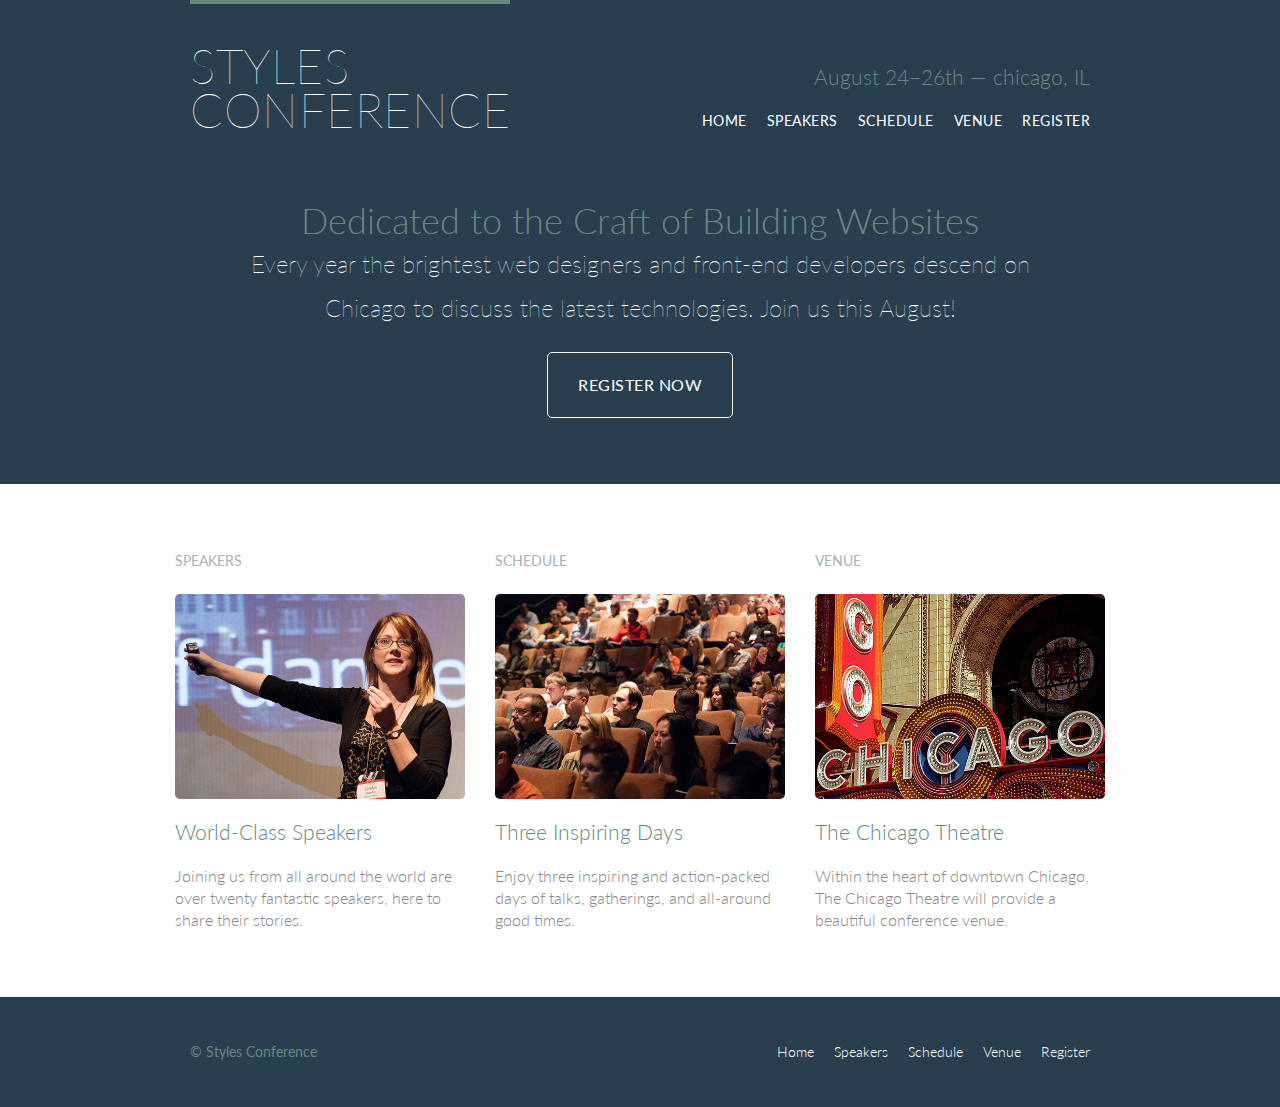
<file: index.html>
<!DOCTYPE html>
<html lang="en">

<head>
  <meta charset="utf-8">
  <title>Style Conference</title>
  <link rel="stylesheet" href="assets/stylesheets/main.css">
  <link rel="stylesheet" href="https://fonts.googleapis.com/css2?family=Lato:wght@100;300;400&display=swap">
</head>

<body>
  <header class="primary-header container group">
    <h1 class="logo">
      <a href="index.html">Styles <br> Conference</a></h1>
    <h3 class="tagline">August 24&ndash;26th &mdash; chicago, IL</h3>
    <nav class="nav primary-nav">
    <ul>
      <li>
        <a href="index.html">Home</a>
      </li><!--
     --><li>
        <a href="speakers.html">Speakers</a>
      </li><!--
      --><li>
        <a href="schedule.html">Schedule</a>
      </li><!--
      --><li>
        <a href="venue.html">Venue</a>
      </li><!--
      --><li>
        <a href="register.html">Register</a>
      </li>
    </ul>
    </nav>
  </header>
  <section class="hero container">
    <h2>Dedicated to the Craft of Building Websites</h2>
    <p>Every year the brightest web designers and front-end developers descend on Chicago to discuss the latest
      technologies. Join us this August!</p>
    <a class="btn btn-alt" href="register.html">Register Now</a>
  </section>
  <section class="row">
    <div class="grid">
      <!-- Speakers -->
      <section class="teaser col-1-3">
          <h5>Speakers</h5>
        <a href="speakers.html">
          <img src="assets/images/home/speakers.jpg" alt="Professional Speaker">
          <h3>World-Class Speakers</h3>
        </a>
        <p>
          Joining us from all around the world are over twenty fantastic speakers, here to share their stories.
        </p>
      </section><!-- 

      Schedule 

    --><section class="teaser col-1-3">
          <h5>Schedule</h5>
        <a href="schedule.html">
          <img src="assets/images/home/schedule.jpg" alt="Professional Schedule">
          <h3>Three Inspiring Days</h3>
        </a>
        <p>
          Enjoy three inspiring and action-packed days of talks, gatherings, and all-around good times.
        </p>
      </section><!-- 
      Venue
    --><section class="teaser col-1-3">
          <h5>Venue</h5>
        <a href="venue.html">
          <img src="assets/images/home/venue.jpg" alt="Venue">
          <h3>The Chicago Theatre</h3>
        </a>
        <p>
          Within the heart of downtown Chicago, The Chicago Theatre will provide a beautiful conference venue.
        </p>
      </div>
    </section>
    <footer class="primary-footer container group">
      <small>&copy; Styles Conference</small>
      <nav class="nav">
        <ul>
      <li>
        <a href="index.html">Home</a>
      </li><!--
     --><li>
        <a href="speakers.html">Speakers</a>
      </li><!--
      --><li>
        <a href="schedule.html">Schedule</a>
      </li><!--
      --><li>
        <a href="venue.html">Venue</a>
      </li><!--
      --><li>
        <a href="register.html">Register</a>
      </li>
    </ul>
      </nav>
    </footer>
  </section>
</body>

</html>
</file>
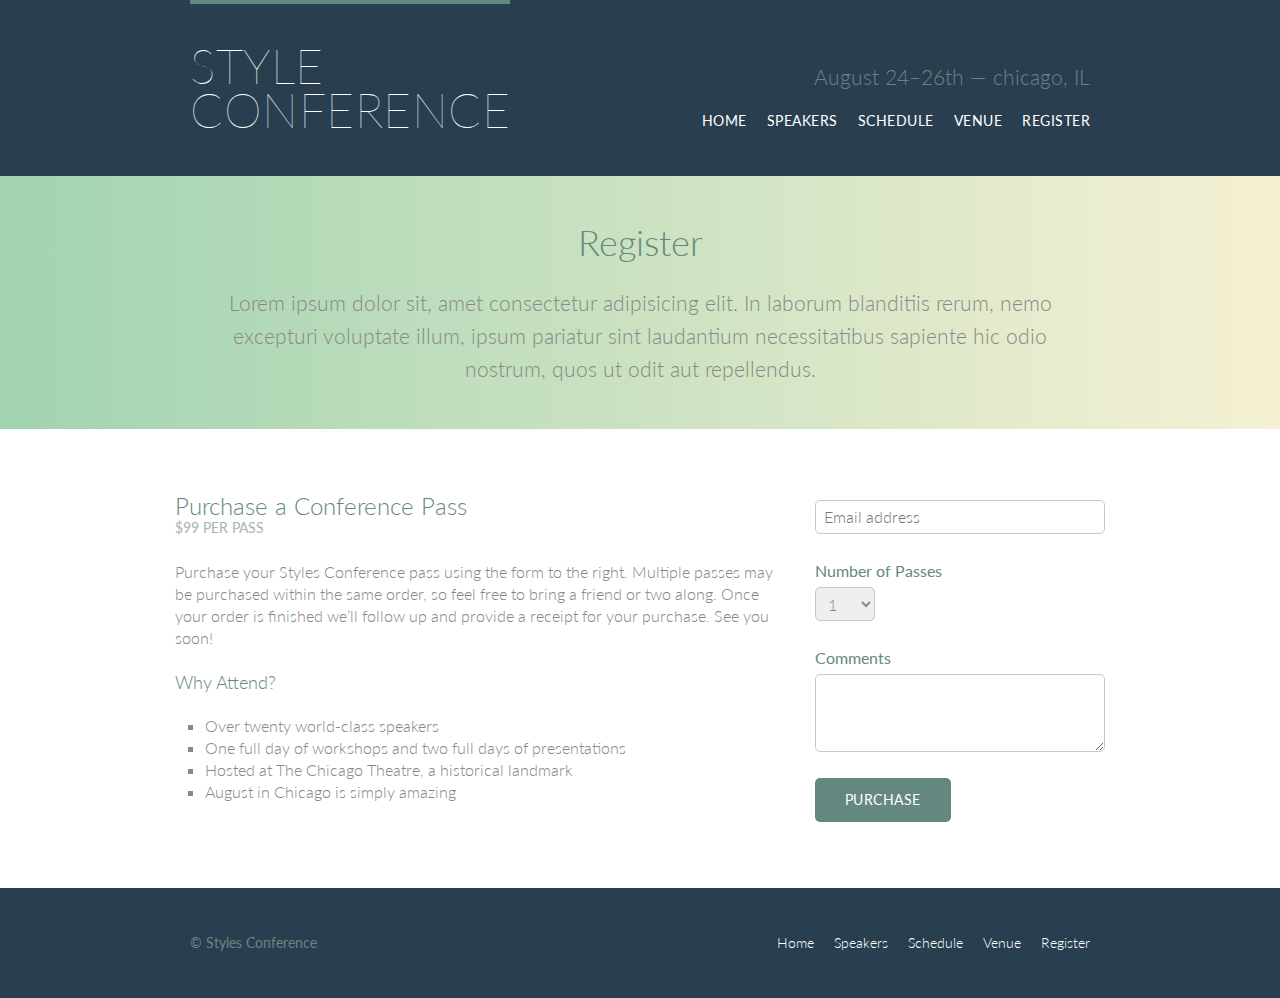
<file: register.html>
<!DOCTYPE html>
<html lang="en">

<head>
  <meta charset="UTF-8">
  <title>Register</title>
  <link rel="stylesheet" href="assets/stylesheets/main.css">
  <link rel="stylesheet" href="https://fonts.googleapis.com/css2?family=Lato:wght@100;300;400&display=swap">
</head>

<body>
  <header class="primary-header container group">
    <h1 class="logo">
      <a href="index.html">Style <br> Conference</a></h1>
    <h3 class="tagline">August 24&ndash;26th &mdash; chicago, IL</h3>
    <nav class="nav primary-nav">
      <ul>
      <li>
        <a href="index.html">Home</a>
      </li><!--
     --><li>
        <a href="speakers.html">Speakers</a>
      </li><!--
      --><li>
        <a href="schedule.html">Schedule</a>
      </li><!--
      --><li>
        <a href="venue.html">Venue</a>
      </li><!--
      --><li>
        <a href="register.html">Register</a>
      </li>
    </ul>
    </nav>
  </header>
  <section class="row-alt">
    <div class="lead container">
      <h1>Register</h1>
      <p>Lorem ipsum dolor sit, amet consectetur adipisicing elit. In laborum blanditiis rerum, nemo excepturi voluptate illum, ipsum pariatur sint laudantium necessitatibus sapiente hic odio nostrum, quos ut odit aut repellendus.</p>
    </div>
  </section>
  <section class="row">
    <div class="grid">

      <section class="col-2-3">
         <h2>Purchase a Conference Pass</h2>
  <h5>$99 per Pass</h5>

  <p>Purchase your Styles Conference pass using the form to the right. Multiple passes may be purchased within the same order, so feel free to bring a friend or two along. Once your order is finished we&#8217;ll follow up and provide a receipt for your purchase. See you soon!</p>

  <h4>Why Attend?</h4>

  <ul class="why-attend">
  <li>Over twenty world-class speakers</li>
    <li>One full day of workshops and two full days of presentations</li>
    <li>Hosted at The Chicago Theatre, a historical landmark</li>
    <li>August in Chicago is simply amazing</li>
  </ul>
      </section><!--

      --><form class="col-1-3" action="#" method="post">
        <fieldset class="register-group">
        <label for="">
          <input type="email" name="email" placeholder="Email address" required>
        </label>
        <label for="">
        Number of Passes 
        <select name="quantity" required>
          
          <option value="1" selected>1</option>
          <option value="2">2</option>
          <option value="3">3</option>
          <option value="4">4</option>
          <option value="5">5</option>
        </select>
        </label>
        <label for="">
          Comments
          <textarea name="comments"></textarea>
        </label>
        </fieldset>

        <input class="btn btn-default" type="submit" name="submit" value="Purchase">
      </form>

    </div>
  </section>
  <footer class="primary-footer container group">
    <small>&copy; Styles Conference</small>
    <nav class="nav">
      <ul>
      <li>
        <a href="index.html">Home</a>
      </li><!--
     --><li>
        <a href="speakers.html">Speakers</a>
      </li><!--
      --><li>
        <a href="schedule.html">Schedule</a>
      </li><!--
      --><li>
        <a href="venue.html">Venue</a>
      </li><!--
      --><li>
        <a href="register.html">Register</a>
      </li>
    </ul>
    </nav>
  </footer>
  </section>
</body>

</html>
</file>
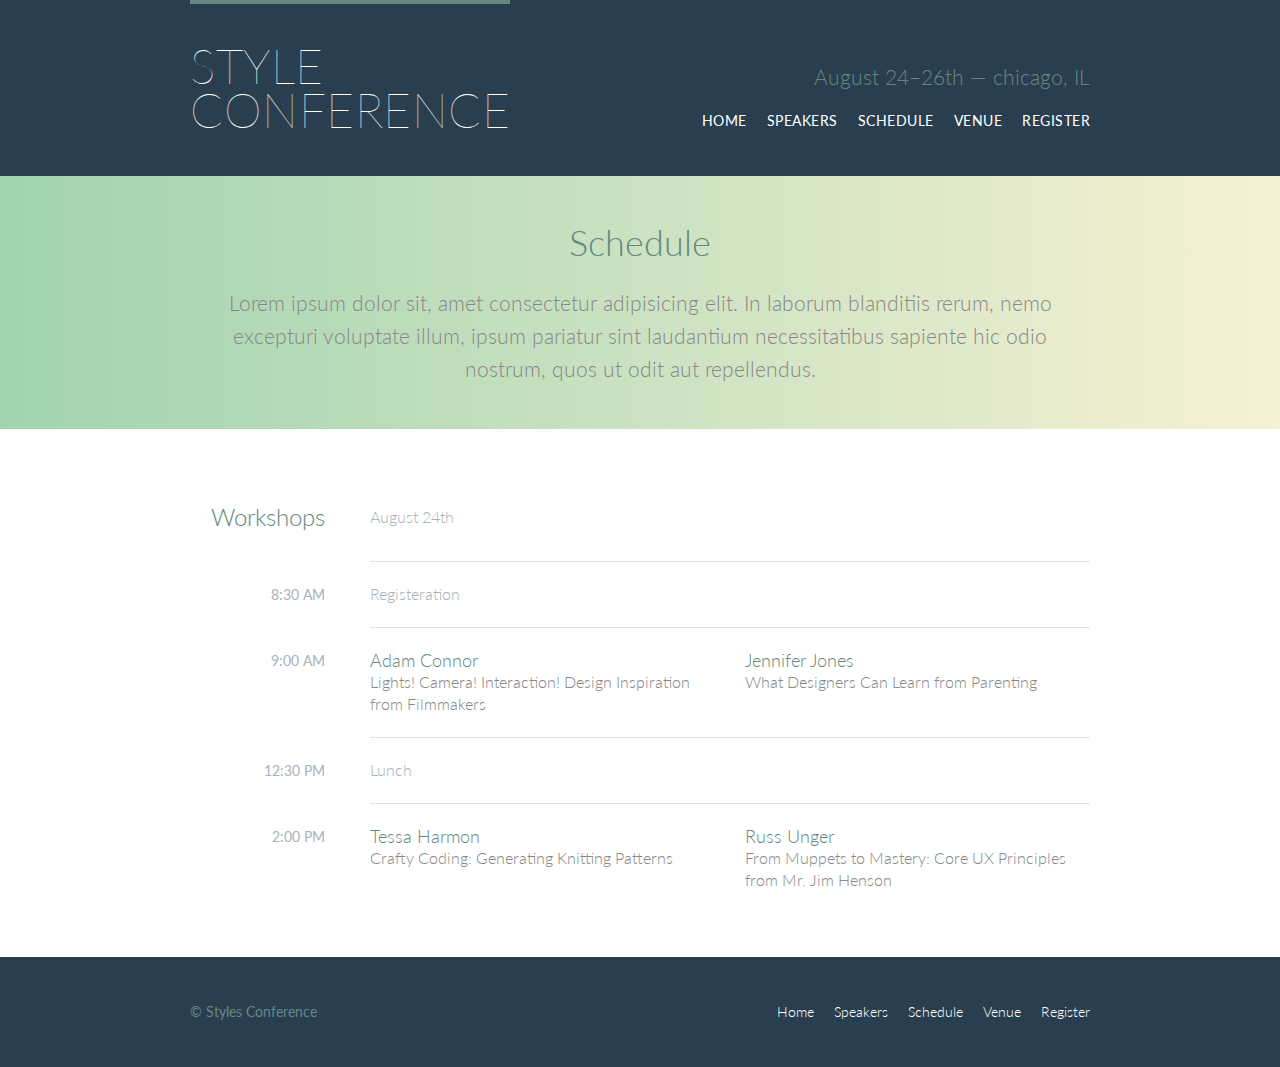
<file: schedule.html>
<!DOCTYPE html>
<html lang="en">

<head>
  <meta charset="UTF-8">
  <title>Schedule</title>
  <link rel="stylesheet" href="assets/stylesheets/main.css">
  <link rel="stylesheet" href="https://fonts.googleapis.com/css2?family=Lato:wght@100;300;400&display=swap">
</head>

<body>
  <header class="primary-header container group">
    <h1 class="logo">
      <a href="index.html">Style <br> Conference</a></h1>
    <h3 class="tagline">August 24&ndash;26th &mdash; chicago, IL</h3>
    <nav class="nav primary-nav">
      <ul>
      <li>
        <a href="index.html">Home</a>
      </li><!--
     --><li>
        <a href="speakers.html">Speakers</a>
      </li><!--
      --><li>
        <a href="schedule.html">Schedule</a>
      </li><!--
      --><li>
        <a href="venue.html">Venue</a>
      </li><!--
      --><li>
        <a href="register.html">Register</a>
      </li>
    </ul>
    </nav>
  </header>
  <section class="row-alt">
    <div class="lead container">
      <h1>Schedule</h1>
      <p>Lorem ipsum dolor sit, amet consectetur adipisicing elit. In laborum blanditiis rerum, nemo excepturi voluptate illum, ipsum pariatur sint laudantium necessitatibus sapiente hic odio nostrum, quos ut odit aut repellendus.</p>
    </div>
  </section>
  <section class="row">
    <div class="container">
      <table>
        <thead>
          <tr>
            <th scope="row">
              Workshops
            </th>
            <td class="schedule-offset" colspan="2">
              August 24th
            </td>
          </tr>
        </thead>
        <tbody>
          <tr>
            <th scope="row">
              <time datetime="8:30:00">8:30 AM</time>
            </th>
            <td class="schedule-offset" colspan="2">
              Registeration
            </td>
          </tr>
          <tr>
            <th scope="row">
              <time datetime="09:00:00">9:00 AM</time>
            </th>
            <td>
              <a href="speakers.html#adam-connor">
                <h4>Adam Connor</h4>
                Lights! Camera! Interaction! Design Inspiration from Filmmakers
              </a>
            </td>
            <td>
              <a href="speakers.html#hennifer-jones">
                <h4>Jennifer Jones</h4>
                What Designers Can Learn from Parenting
              </a>
            </td>
          </tr>
          <tr>
            <th scope="row">
              <time datetime="12:30:00">12:30 PM</time>
            </th>
            <td class="schedule-offset" colspan="2">
              Lunch
            </td>
          </tr>
          <tr>
            <th scope="row">
              <time datetime="14:00">2:00 PM</time>
            </th>
            <td>
              <a href="speakers.html#tessa-harmon">
                <h4>Tessa Harmon</h4>
                Crafty Coding: Generating Knitting Patterns
              </a>
            </td>
            <td>
              <a href="speakers.html#russ-unger">
                <h4>Russ Unger</h4>
                From Muppets to Mastery: Core UX Principles from Mr. Jim Henson
              </a>
            </td>
          </tr>
        </tbody>
      </table>
    </div>
  </section>
  <footer class="primary-footer container group">
    <small>&copy; Styles Conference</small>
    <nav class="nav">
      <ul>
      <li>
        <a href="index.html">Home</a>
      </li><!--
     --><li>
        <a href="speakers.html">Speakers</a>
      </li><!--
      --><li>
        <a href="schedule.html">Schedule</a>
      </li><!--
      --><li>
        <a href="venue.html">Venue</a>
      </li><!--
      --><li>
        <a href="register.html">Register</a>
      </li>
    </ul>
    </nav>
  </footer>
  </section>
</body>

</html>
</file>
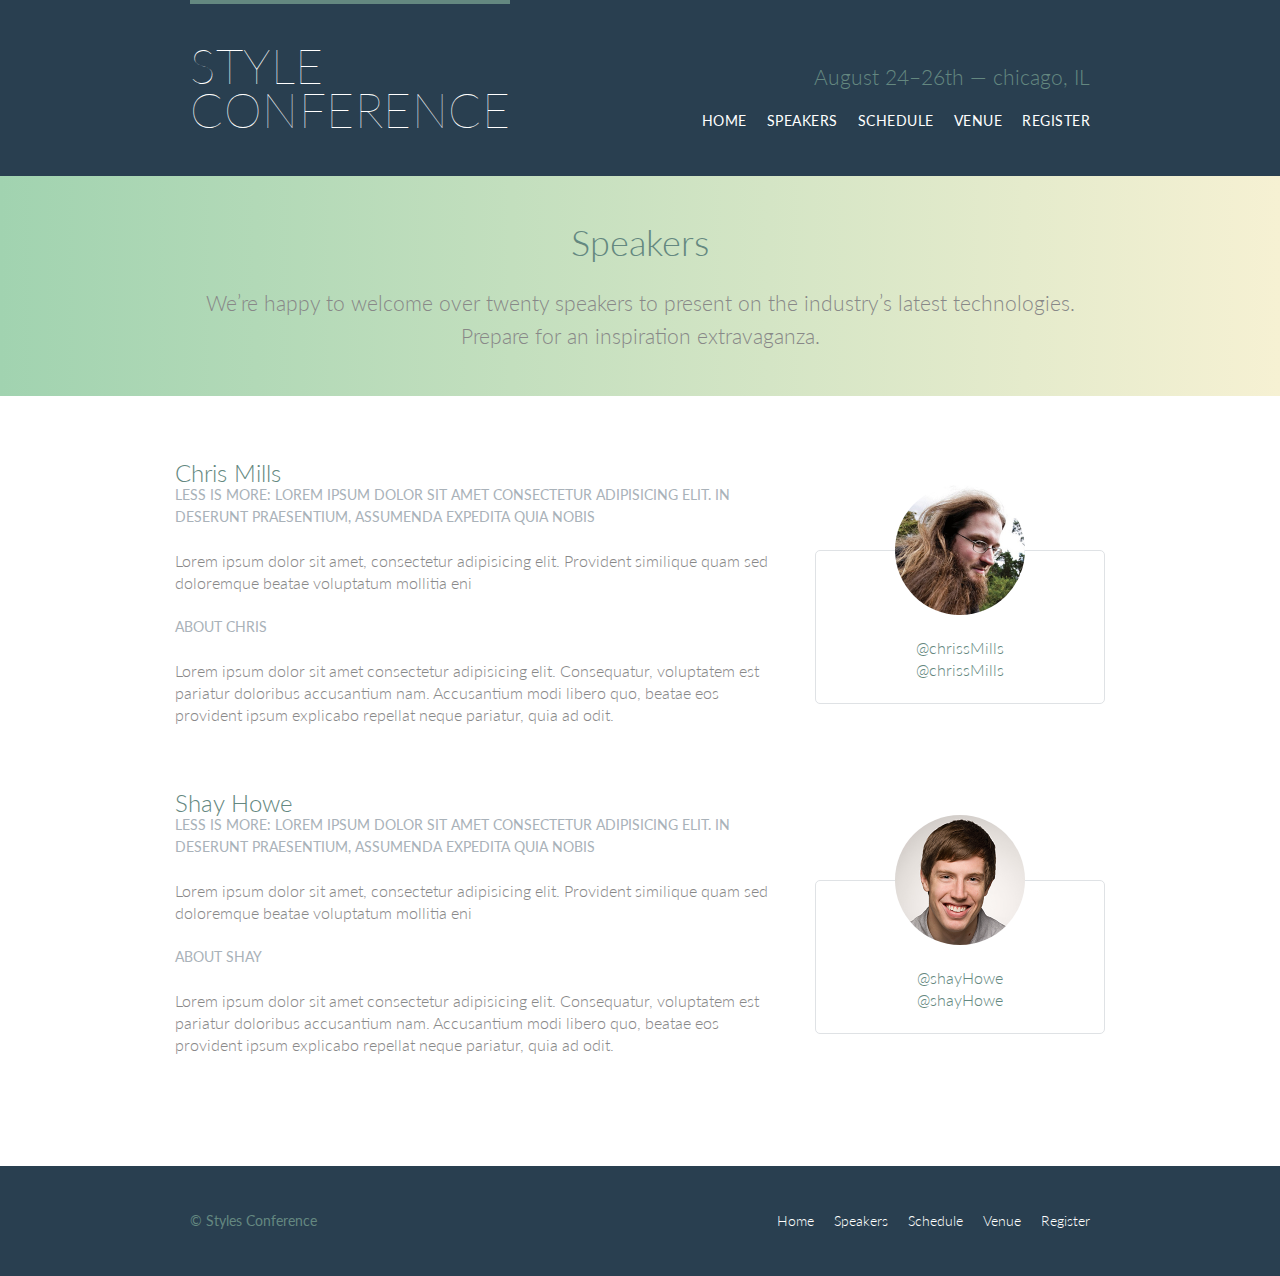
<file: speakers.html>
<!DOCTYPE html>
<html lang="en">

<head>
  <meta charset="UTF-8">
  <title>Speakers</title>
  <link rel="stylesheet" href="assets/stylesheets/main.css">
  <link rel="stylesheet" href="https://fonts.googleapis.com/css2?family=Lato:wght@100;300;400&display=swap">
</head>

<body>
  <header class="primary-header container group">
    <h1 class="logo">
      <a href="index.html">Style <br> Conference</a></h1>
    <h3 class="tagline">August 24&ndash;26th &mdash; chicago, IL</h3>
    <nav class="nav primary-nav">
      <ul>
      <li>
        <a href="index.html">Home</a>
      </li><!--
     --><li>
        <a href="speakers.html">Speakers</a>
      </li><!--
      --><li>
        <a href="schedule.html">Schedule</a>
      </li><!--
      --><li>
        <a href="venue.html">Venue</a>
      </li><!--
      --><li>
        <a href="register.html">Register</a>
      </li>
    </ul>
    </nav>
  </header>
  <section class="row-alt">
    <div class="lead container">
      <h1>Speakers</h1>
      <p>We&#8217;re happy to welcome over twenty speakers to present on the industry&#8217;s latest technologies.
        Prepare for an inspiration extravaganza.</p>
  </div>
  </section>
  <section class="row">
    <div class="grid">
      <section class="speaker" id="chris-mills">
        <div class="col-2-3">
          <h2>Chris Mills</h2>
          <h5>Less Is More: Lorem ipsum dolor sit amet consectetur adipisicing elit. In deserunt praesentium, assumenda expedita quia nobis</h5>
          <p>Lorem ipsum dolor sit amet, consectetur adipisicing elit. Provident similique quam sed doloremque beatae voluptatum mollitia eni</p>
          <h5>About Chris</h5>
          <p>Lorem ipsum dolor sit amet consectetur adipisicing elit. Consequatur, voluptatem est pariatur doloribus accusantium nam. Accusantium modi libero quo, beatae eos provident ipsum explicabo repellat neque pariatur, quia ad odit.</p>
          
        </div><!--

        --><aside class="col-1-3">
          <div class="speaker-info">
            <img src="assets/images/speakers/chris-mills.jpg" alt="Chris Mills">
            <ul>
              <li><a href="#">@chrissMills</a></li>
              <li><a href="#">@chrissMills</a></li>
            </ul>
          </div>
        </aside>
      </section>
      <section class="speaker" id="shay-howe">
        <div class="col-2-3">
          <h2>Shay Howe</h2>
          <h5>Less Is More: Lorem ipsum dolor sit amet consectetur adipisicing elit. In deserunt praesentium, assumenda expedita quia nobis</h5>
          <p>Lorem ipsum dolor sit amet, consectetur adipisicing elit. Provident similique quam sed doloremque beatae voluptatum mollitia eni</p>
          <h5>About Shay</h5>
          <p>Lorem ipsum dolor sit amet consectetur adipisicing elit. Consequatur, voluptatem est pariatur doloribus accusantium nam. Accusantium modi libero quo, beatae eos provident ipsum explicabo repellat neque pariatur, quia ad odit.</p>
          
        </div><!--

        --><aside class="col-1-3">
          <div class="speaker-info">
            <img src="assets/images/speakers/shay-howe.jpg" alt="Shay Homeowe">
            <ul>
              <li><a href="#">@shayHowe</a></li>
              <li><a href="#">@shayHowe</a></li>
            </ul>
          </div>
        </aside>
      </section>
    </div>
  </section>
  <footer class="primary-footer container group">
    <small>&copy; Styles Conference</small>
    <nav class="nav">
      <ul>
      <li>
        <a href="index.html">Home</a>
      </li><!--
     --><li>
        <a href="speakers.html">Speakers</a>
      </li><!--
      --><li>
        <a href="schedule.html">Schedule</a>
      </li><!--
      --><li>
        <a href="venue.html">Venue</a>
      </li><!--
      --><li>
        <a href="register.html">Register</a>
      </li>
    </ul>
    </nav>
  </footer>
  </section>
</body>

</html>
</file>
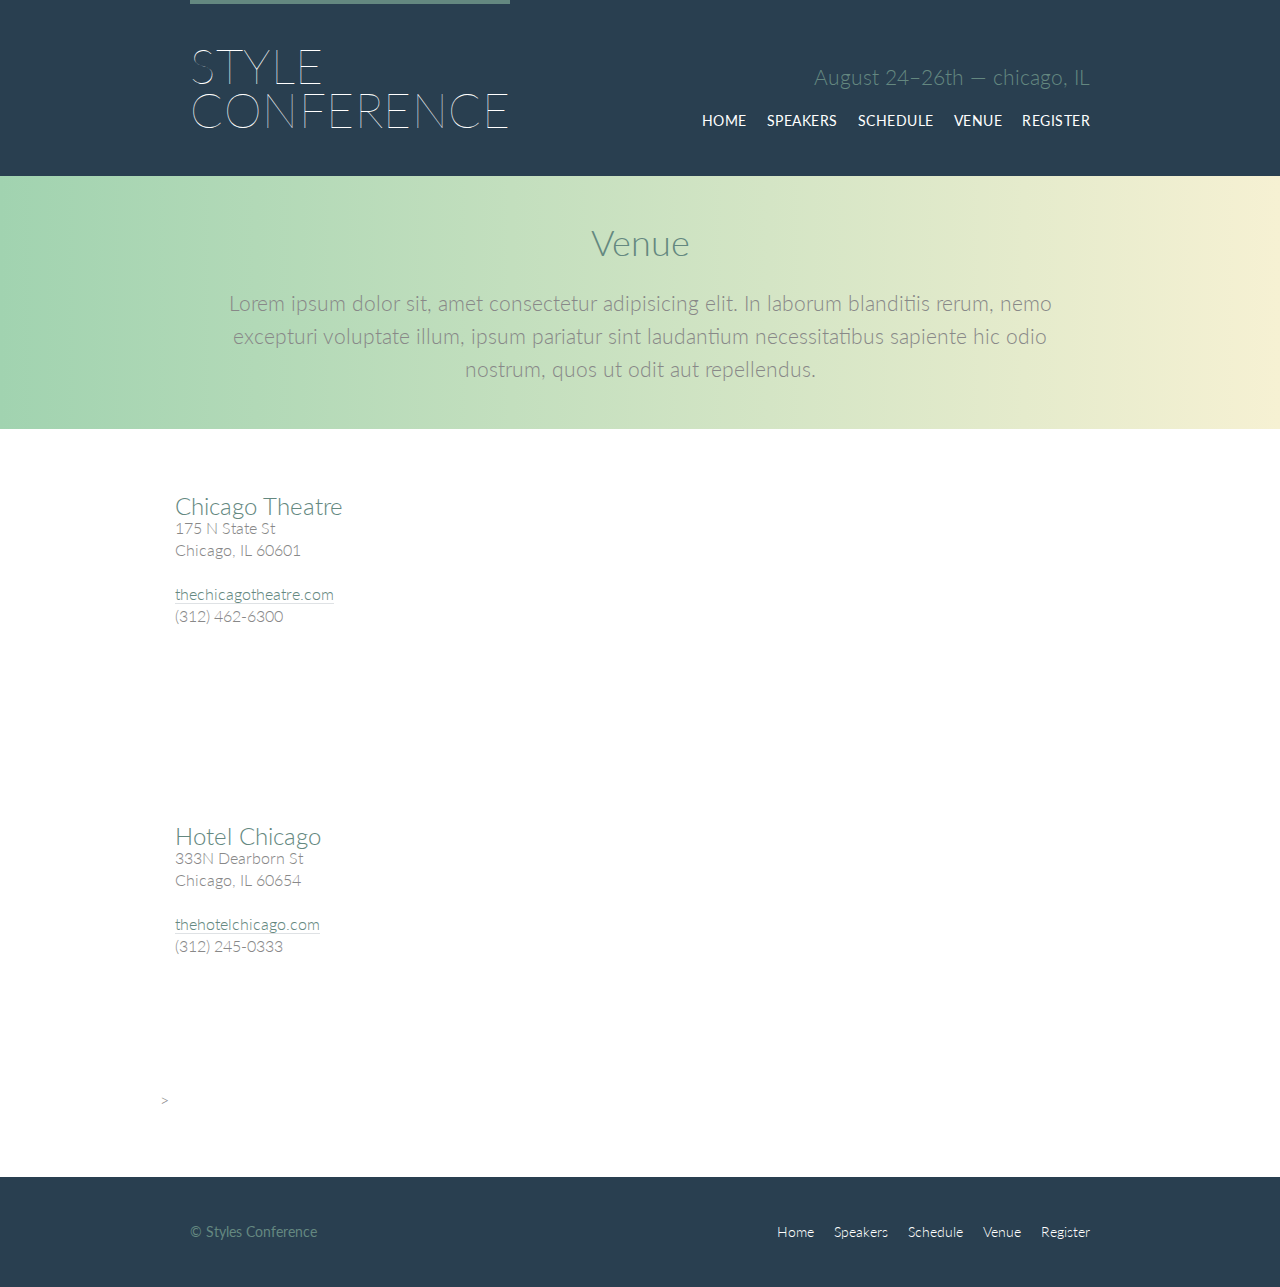
<file: venue.html>
<!DOCTYPE html>
<html lang="en">

<head>
  <meta charset="UTF-8">
  <title>Venue</title>
  <link rel="stylesheet" href="assets/stylesheets/main.css">
  <link rel="stylesheet" href="https://fonts.googleapis.com/css2?family=Lato:wght@100;300;400&display=swap">
</head>

<body>
  <header class="primary-header container group">
    <h1 class="logo">
      <a href="index.html">Style <br> Conference</a></h1>
    <h3 class="tagline">August 24&ndash;26th &mdash; chicago, IL</h3>
    <nav class="nav primary-nav">
      <ul>
      <li>
        <a href="index.html">Home</a>
      </li><!--
     --><li>
        <a href="speakers.html">Speakers</a>
      </li><!--
      --><li>
        <a href="schedule.html">Schedule</a>
      </li><!--
      --><li>
        <a href="venue.html">Venue</a>
      </li><!--
      --><li>
        <a href="register.html">Register</a>
      </li>
    </ul>
    </nav>
  </header>
  <section class="row-alt">
    <div class="lead container">
      <h1>Venue</h1>
      <p>Lorem ipsum dolor sit, amet consectetur adipisicing elit. In laborum blanditiis rerum, nemo excepturi voluptate illum, ipsum pariatur sint laudantium necessitatibus sapiente hic odio nostrum, quos ut odit aut repellendus.</p>
    </div>
  </section>

  <section class="row">
    <div class="grid">

      <section class="venue-theatre">

        <div class="col-1-3">
          <h2>Chicago Theatre</h2>
          <p>175 N State St <br> Chicago, IL 60601</p>
          <p><a href="http://www.thechicagotheatre.com/">thechicagotheatre.com</a> <br> (312) 462-6300</p>
        </div><!--

        --><iframe class="venue-map col-2-3" src="https://www.google.com/maps/embed?pb=!1m5!3m3!1m2!1s0x880e2ca55810a493%3A0x4700ddf60fcbfad6!2schicago+theatre!5e0!3m2!1sen!2sus!4v1388701393606"></iframe>
        
      </section>

      <section class =venue-hotel>

        <div class="col-1-3">
          <h2>Hotel Chicago</h2>
          <p>333N Dearborn St <br> Chicago, IL 60654</p>
          <p><a href="http://www.thehotelchicago.com">thehotelchicago.com</a><br> (312) 245-0333</p>
        </div><!--

        --><iframe class="venue-map col-2-3" src="https://www.google.com/maps/embed?pb=!1m18!1m12!1m3!1d2970.1969690205374!2d-87.63106278427917!3d41.88862087273416!2m3!1f0!2f0!3f0!3m2!1i1024!2i768!4f13.1!3m3!1m2!1s0x880e2cae21a12625%3A0x277f22d4b64d5732!2sHotel%20Chicago%20Downtown%2C%20Autograph%20Collection!5e0!3m2!1sen!2sus!4v1597271229075!5m2!1sen!2sus"></iframe>>

      </section>

    </div>
  </section>
  <footer class="primary-footer container group">
    <small>&copy; Styles Conference</small>
    <nav class="nav">
      <ul>
      <li>
        <a href="index.html">Home</a>
      </li><!--
     --><li>
        <a href="speakers.html">Speakers</a>
      </li><!--
      --><li>
        <a href="schedule.html">Schedule</a>
      </li><!--
      --><li>
        <a href="venue.html">Venue</a>
      </li><!--
      --><li>
        <a href="register.html">Register</a>
      </li>
    </ul>
    </nav>
  </footer>
  </section>
</body>

</html>
</file>
<file: assets/stylesheets/main.css>
/* http://meyerweb.com/eric/tools/css/reset/ 2. v2.0 | 20110126
  License: none (public domain)
*/

html, body, div, span, applet, object, iframe, h1, h2, h3, h4, h5, h6, p, blockquote, pre, a, abbr, acronym, address, big, cite, code, del, dfn, em, img, ins, kbd, q, s, samp, small, strike, strong, sub, sup, tt, var, b, u, i, center, dl, dt, dd, ol, ul, li, fieldset, form, label, legend, table, caption, tbody, tfoot, thead, tr, th, td, article, aside, canvas, details, embed, figure, figcaption, footer, header, hgroup, menu, nav, output, ruby, section, summary, time, mark, audio, video {
  margin: 0;
  padding: 0;
  border: 0;
  font-size: 100%;
  font: inherit;
  vertical-align: baseline;
}

/* HTML5 display-role reset for older browsers */

article, aside, details, figcaption, figure, footer, header, hgroup, menu, nav, section {
  display: block;
}

body {
  line-height: 1;
}

ol, ul {
  list-style: none;
}

blockquote, q {
  quotes: none;
}

blockquote:before, blockquote:after, q:before, q:after {
  content: '';
  content: none;
}

table {
  border-collapse: collapse;
  border-spacing: 0;
}

/* Reset Above------------------------------------------------------------- */

/* 
=============================================================================
Custom styles
=============================================================================
*/

body {
  background: #293f50;
  color: #888;
  font: 300 16px/22px "lato", "Open Sans", "Helvetica Neue", Helvetica, Arial, sans-serif;
}

/* 
=============================================================================
Grid
=============================================================================
*/

*, *:before, *:after {
  -webkit-box-sizing: border-box;
  -moz-box-sizing: border-box;
  box-sizing: border-box;
}

.container, .grid {
  margin: 0 auto;
  width: 960px;
}

.container {
  padding-left: 30px;
  padding-right: 30px;
}

.col-1-3 {
  width: 33.33%;
}

.col-2-3 {
  width: 66.66%;
}

.col-1-3, .col-2-3 {
  display: inline-block;
  vertical-align: top;
}

.gird, .col-1-3, .col-2-3 {
  padding-left: 15px;
  padding-right: 15px;
}

/* 
=============================================================================
Typography
=============================================================================
*/

h1, h3, h4, h5, p {
  margin-bottom: 22px;
}

h1, h2, h3, h4 {
  color: #648880;
}

h1 {
  font-size: 36px;
  line-height: 44px;
}

h2 {
  font-size: 24px
}

h3 {
  font-size: 21px;
}

h4 {
  font-size: 18px;
}

h5 {
  color: #a9b2b9;
  font-size: 14px;
  font-weight: 400;
  text-transform: uppercase;
}

strong {
  font-weight: 400;
}

cite, em {
  font-style: italic;
}

/* 
=============================================================================
Buttons
=============================================================================
*/

.btn {
  border-radius: 5px;
  color: #fff;
  cursor: pointer;
  display: inline-block;
  font-weight: 400;
  letter-spacing: .5px;
  margin: 0;
  text-transform: uppercase;
}

.btn-alt {
  border: 1px solid #fff;
  padding: 10px 30px;
}

.btn-alt:hover {
  background: #fff;
  color: #648880;
}

.btn-default {
  border: 0;
  background: #648880;
  padding: 11px 30px;
  font-size: 14px;
}

.btn-default:hover {
  background: #77a198;
}

/* 
=============================================================================
Links
=============================================================================
*/

.teaser a:hover h3 {
  color: #a9b2b9;
}

p a {
  border-bottom: 1px solid #dfe2e5;
}

a:hover {
  color: #a9b2b9;
}

a {
  color: #648880;
  text-decoration: none;
}

/* 
=============================================================================
Home
=============================================================================
*/

.hero {
  color: #fff;
  line-height: 44px;
  padding: 22px 80px 66px 80px;
  text-align: center;
}

.hero h2 {
  font-size: 36px;
}

.hero p {
  font-size: 24px;
  font-weight: 100;
}

/* 
=============================================================================
Clearfix
=============================================================================
*/

.group:before, .group:after {
  content: "";
  display: table;
}

.group:after {
  clear: both;
}

.group {
  clear: both;
  *zoom: 1;
}

/* 
=============================================================================
Primary Header
=============================================================================
*/

.logo {
  border-top: 4px solid #648880;
  float: left;
  font-size: 48px;
  font-weight: 100;
  letter-spacing: .5px;
  line-height: 44px;
  padding: 40px 0 22px 0;
  text-transform: uppercase;
}

.tagline {
  margin: 66px 0 22px 0;
  text-align: right;
}

.primary-nav {
  font-size: 14px;
  font-weight: 400;
  letter-spacing: .5px;
  text-transform: uppercase;
}

.primary-header a, .primary-footer a {
  color: #fff;
}

.primary-header a:hover, .primary-footer a:hover {
  color: #648880;
}

/* 
=============================================================================
Primary Footer
=============================================================================
*/

.primary-footer {
  color: #648880;
  font-size: 14px;
  padding-bottom: 44px;
  padding-top: 44px;
}

.primary-footer small {
  float: left;
  font-weight: 400;
}

/* 
=============================================================================
Navigation
=============================================================================
*/

.nav {
  text-align: right;
}

.nav li {
  display: inline-block;
  margin: 0 10px;
  vertical-align: top;
}

.nav li:last-child {
  margin-right: 0;
}

/* 
=============================================================================
Rows
=============================================================================
*/

.row {
  background: #fff;
  padding: 66px 0 44px 0;
}

.row, .row-alt {
  min-width: 960px;
}

.row-alt {
  background: #cbe2c1;
  background: -webkit-linear-gradient(to right, #a1d3b0, #f6f1d3);
  background: -moz-linear-gradient(to right, #a1d3b0, #f6f1d3);
  background: linear-gradient(to right, #a1d3b0, #f6f1d3);
  padding: 44px 0 22px 0;
}

/* 
=============================================================================
Leads
=============================================================================
*/

.lead {
  text-align: center;
}

.lead p {
  font-size: 21px;
  line-height: 33px;
}

/* 
=============================================================================
Speakers
=============================================================================
*/

.speaker-info {
  border: 1px solid #dfe2e5;
  border-radius: 5px;
  margin-top: 88px;
  padding-bottom: 22px;
  text-align: center;
}

.speaker-info img {
  border-radius: 50%;
  height: 130px;
  margin: -66px 0 22px 0;
  vertical-align: top;
}

.speaker {
  margin-bottom: 44px;
}

/* 
=============================================================================
Images
=============================================================================
*/
.teaser img {
  border-radius: 5px;
  display: block;
  margin-bottom: 22px;
  max-width: 100%;
}

/* 
=============================================================================
Venue
=============================================================================
*/

.venue-theatre {
  margin-bottom: 66px;
}

.venue-hotel {
  margin-bottom: 22px;
}

.venue-map {
  height: 264px;
}

/* 
=============================================================================
Register
=============================================================================
*/

.why-attend {
  list-style: square;
  margin: 0 0 22px 30px;
}

form {
  margin-bottom: 22px;
}

input,
select,
textarea {
  font: 300 16px/22px "lato", "Open Sans", "Helvetica Neue", Helvetica, Arial, sans-serif;
}

.register-group label {
  color: #648880;
  cursor: pointer;
  font-weight: 400;
}

.register-group input,
.register-group select,
.register-group textarea {
  border: 1px solid #c6c9cc;
  border-radius: 5px;
  color: #888;
  display: block;
  margin: 5px 0 26px 0;
  padding: 5px 8px;
}

.register-group input,
.register-group textarea {
  width: 100%;
}

.register-group select {
  height: 34px;
  width: 60px;
}

.register-group textarea {
  height: 78px;
}

/* 
=============================================================================
Schedule
=============================================================================
*/

table {
  margin-bottom: 44px;
  width: 100%;
}

table:last-child {
  margin-bottom: 0;
}

th,
td {
  padding-bottom: 22px;
  vertical-align: top;
}

th {
  padding-right: 45px;
  text-align: right;
  width: 20%;
}

td {
  width: 40%;
}

thead {
  line-height: 44px;
}

thead th {
  color: #648880;
  font-size: 24px;
}

tbody th {
  color: #a9b2b9;
  font-size: 14px;
  font-weight: 400;
  padding-top: 22px;
  text-transform: uppercase;
}

tbody td {
  border-top: 1px solid #dfe2e5;
  padding-top: 21px;
}

tbody td:first-of-type {
  padding-right: 15px;
}

tbody td:last-of-type {
  padding-left: 15px;
}

tbody td:only-of-type {
  padding-left: 0;
  padding-right: 0;
}

table a {
  color: #888;
}

table h4 {
  margin-bottom: 0;
}

.schedule-offset {
  color: #a9b2b9;
}
</file>
